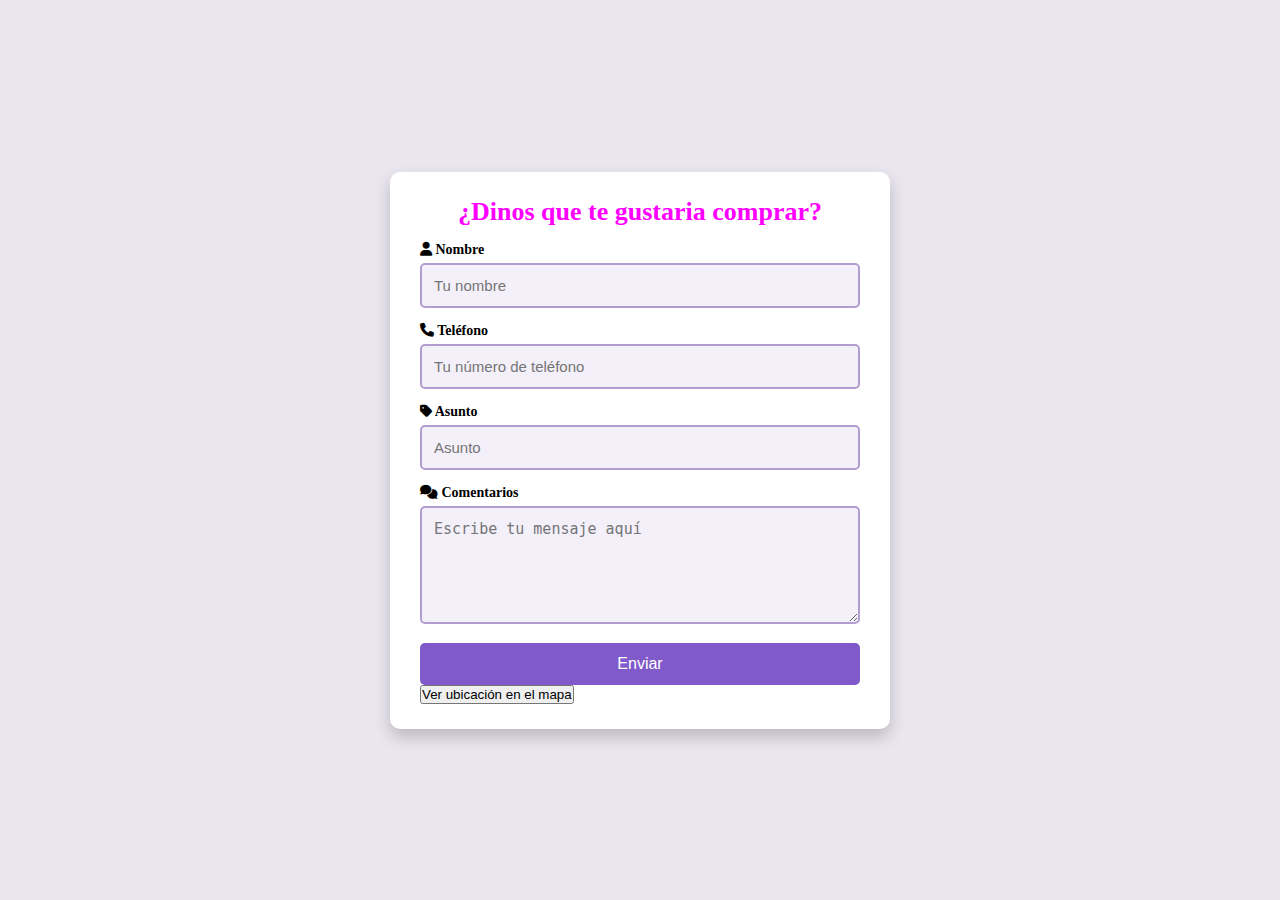
<file: contacto.html>
<!DOCTYPE html>
<html lang="es">
<head>
    <meta charset="UTF-8">
    <meta name="viewport" content="width=device-width, initial-scale=1.0">
    <title>Formulario de Contacto</title>
    <link rel="icon" href="/images/FASHION SHOP MELADY.jpg">
    <link rel="stylesheet" href="https://cdnjs.cloudflare.com/ajax/libs/font-awesome/6.0.0-beta3/css/all.min.css">
</head>
<style>

*{
    margin: 0;
    padding: 0;
    box-sizing: border-box;
}

body {
    font-family: 'Times New Roman', Times, serif;
    background-color: #eae6f0;
    display: flex;
    justify-content: center;
    align-items: center;
    height: 100vh;
    padding: 20px;
}

#wrapper {
    background-color: #fff;
    padding: 25px 30px;
    border-radius: 10px;
    box-shadow: 0 8px 16px rgba(0, 0, 0, 0.2);
    max-width: 500px;
    width: 100%;
    animation: fadeIn 1s ease-out;
}

form h2 {
    text-align: center;
    color: fuchsia;
    font-size: 26px;
    margin-bottom: 15px;
    animation: slideDown 0.8s ease;
}

form label {
    display: block;
    font-size: 14px;
    color: black;
    margin-bottom: 5px;
    font-weight: bold;
}

form input[type="text"],
form input[type="email"],
form input[type="tel"], /* Añadido para el campo de teléfono */
form textarea {
    width: 100%;
    padding: 12px;
    margin-bottom: 15px;
    border: 2px solid #b29dd0;
    border-radius: 5px;
    font-size: 15px;
    background-color: #f4f0fa;
    transition: border 0.3s ease;
}

form input[type="text"]:focus,
form input[type="email"]:focus,
form input[type="tel"]:focus, /* Añadido para el campo de teléfono */
form textarea:focus {
    border-color: #805acb;
    outline: none;
    background-color: #fff;
    box-shadow: 0 0 6px rgba(128, 90, 203, 0.5);
}

form textarea {
    resize: vertical;
}

form button {
    width: 100%;
    padding: 12px;
    background-color: #805acb;
    color: #fff;
    border: none;
    border-radius: 5px;
    font-size: 16px;
    cursor: pointer;
    transition: background-color 0.3s ease, transform 0.2s ease;
}

form button:hover {
    background-color: #5a409b;
    transform: translateY(-3px);
}

form button:active {
    transform: translateY(0px);
}

.message {
    margin-top: 20px;
    text-align: center;
    font-size: 16px;
    color: purple;
    display: none; /* Inicialmente oculto */
}

@keyframes fadeIn {
    from {
        opacity: 0;
    }
    to {
        opacity: 1;
    }
}

@keyframes slideDown {
    from {
        transform: translateY(-15px);
        opacity: 0;
    }
    to {
        transform: translateY(0);
        opacity: 1;
    }
}

</style>
<body>
    <div id="wrapper">
        <form id="contactForm" action="https://formsubmit.co/fashionshopmelady@gmail.com" method="POST" onsubmit="handleFormSubmit(event)">
            <h2>¿Dinos que te gustaria comprar?</h2>
            
            <label for="name"><i class="fas fa-user"></i> Nombre</label>
            <input type="text" id="name" name="nombre" placeholder="Tu nombre" required>

            <label for="telefono"><i class="fas fa-phone"></i> Teléfono</label>
            <input type="tel" id="telefono" name="telefono" placeholder="Tu número de teléfono" required>


            <label for="subject"><i class="fas fa-tag"></i> Asunto</label>
            <input type="text" id="subject" name="asunto" placeholder="Asunto" required>

            <label for="comments"><i class="fas fa-comments"></i> Comentarios</label>
            <textarea id="comments" name="comentarios" rows="5" placeholder="Escribe tu mensaje aquí" required></textarea>

            <input type="hidden" name="_captcha" value="false">

            <button type="submit">Enviar</button>
        </form>
        
        <div class="message" id="successMessage">¡Mensaje enviado con éxito!</div>
        
        <button onclick="window.open('https://www.google.com/maps?q=Obsequios%20de%20Amor%2C%20Honduras')">Ver ubicación en el mapa</button>
    </div>

    <script>
        function handleFormSubmit(event) {
            event.preventDefault(); // Evita el envío estándar del formulario
            const form = document.getElementById('contactForm');
            const submitButton = form.querySelector('button[type="submit"]');
            const successMessage = document.getElementById('successMessage');
    
            // Deshabilitar el botón de enviar y mostrar mensaje de éxito temporalmente
            submitButton.disabled = true;
            successMessage.style.display = "block";
    
            // Enviar el formulario con FormSubmit
            fetch(form.action, {
                method: form.method,
                body: new FormData(form)
            }).then(response => {
                if (response.ok) {
                    form.reset(); // Limpia los campos del formulario
                } else {
                    alert("Error al enviar el mensaje.");
                    successMessage.style.display = "none"; // Oculta el mensaje si hay error
                }
            }).catch(error => {
                alert("Ocurrió un error. Inténtalo de nuevo.");
                successMessage.style.display = "none"; // Oculta el mensaje si hay error
            }).finally(() => {
                // Habilitar el botón de enviar nuevamente
                submitButton.disabled = false;
                // Ocultar el mensaje después de 3 segundos
                setTimeout(() => {
                    successMessage.style.display = "none";
                }, 3000);
            });
        }
    </script>
    
</body>
</html>
</file>
